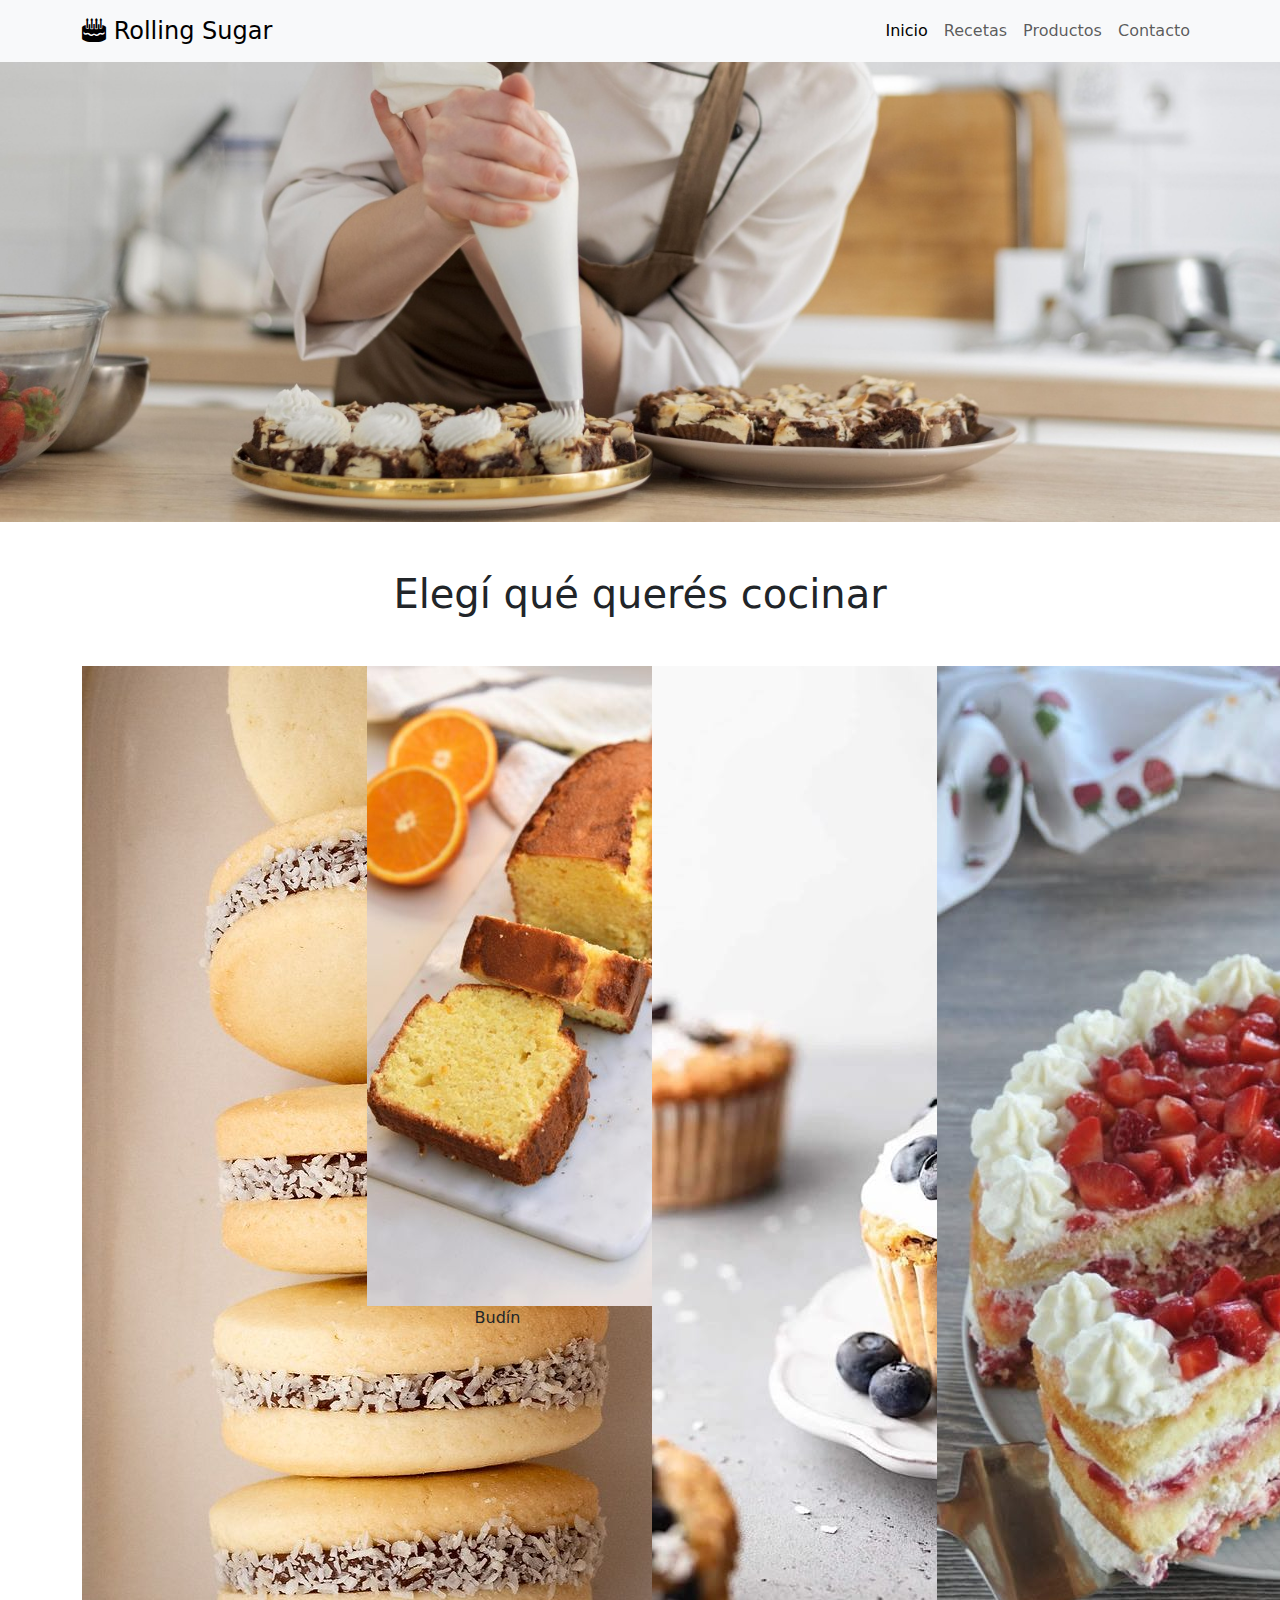
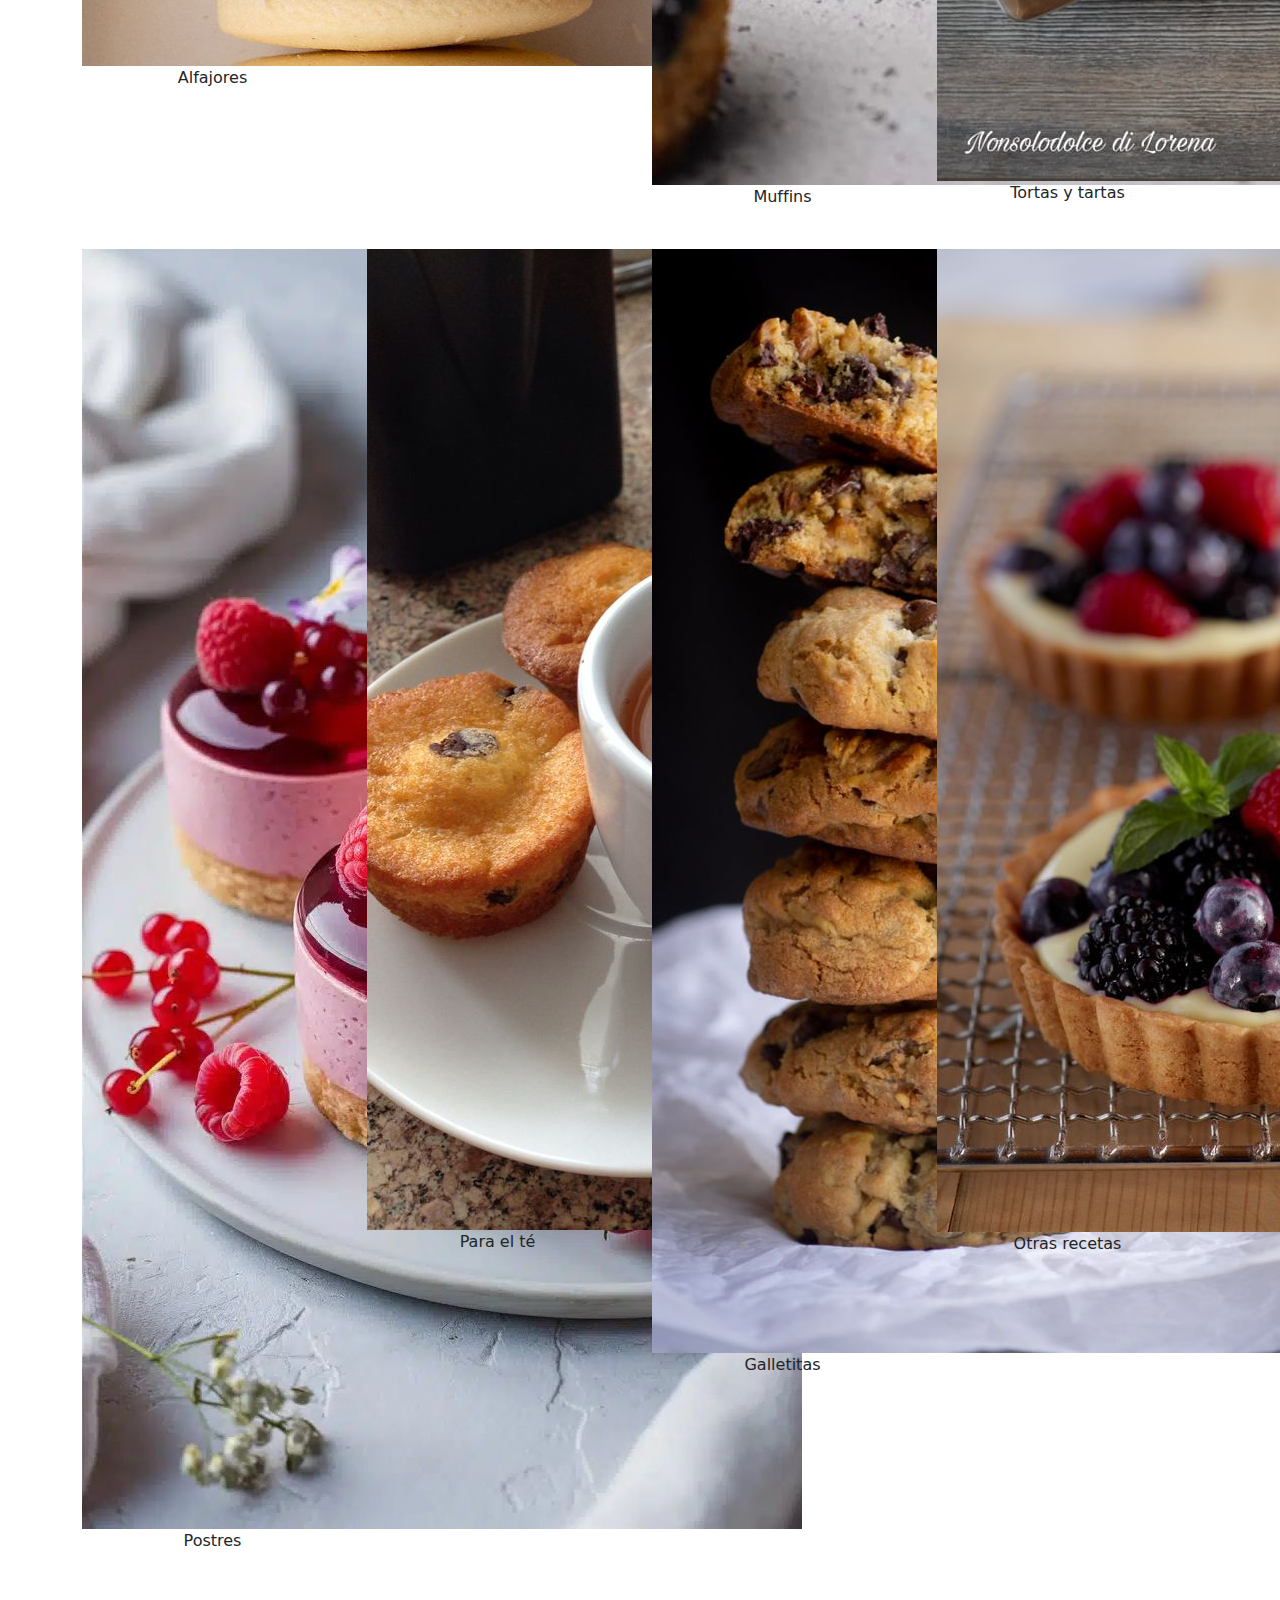
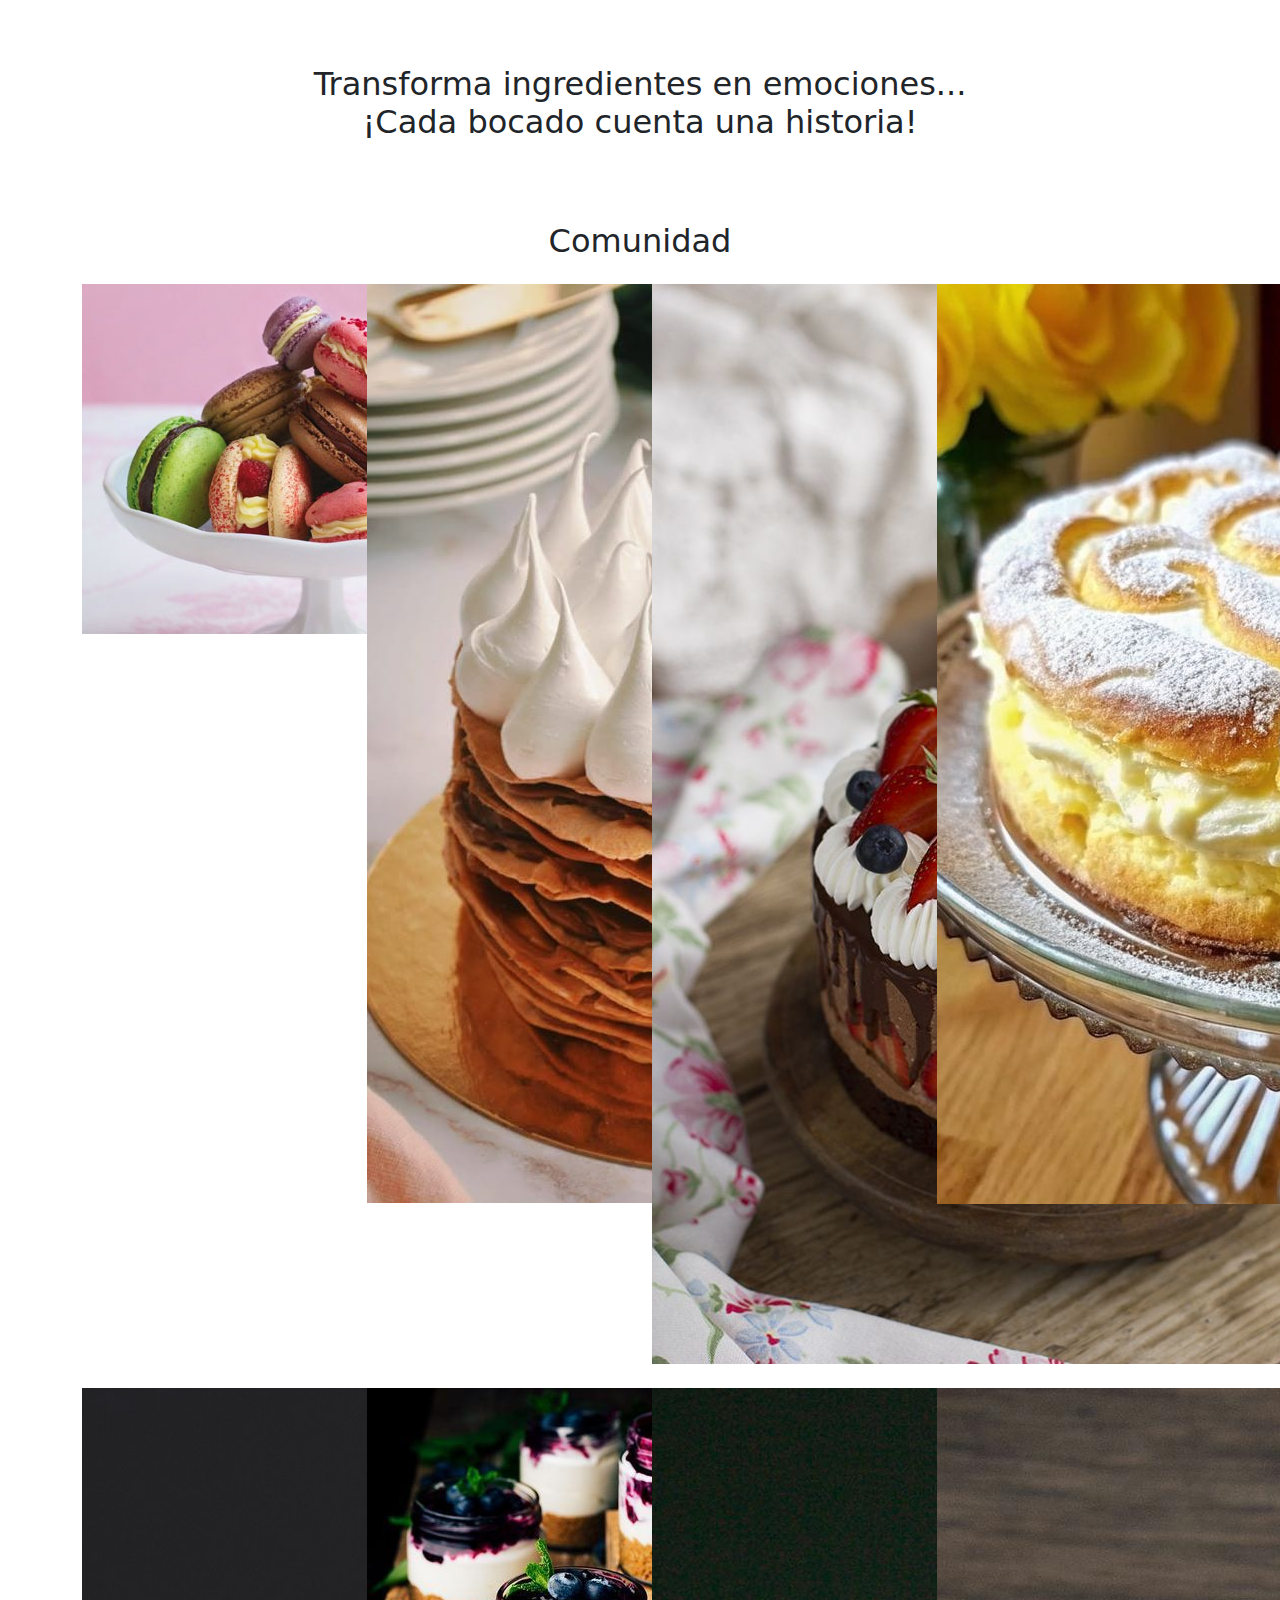
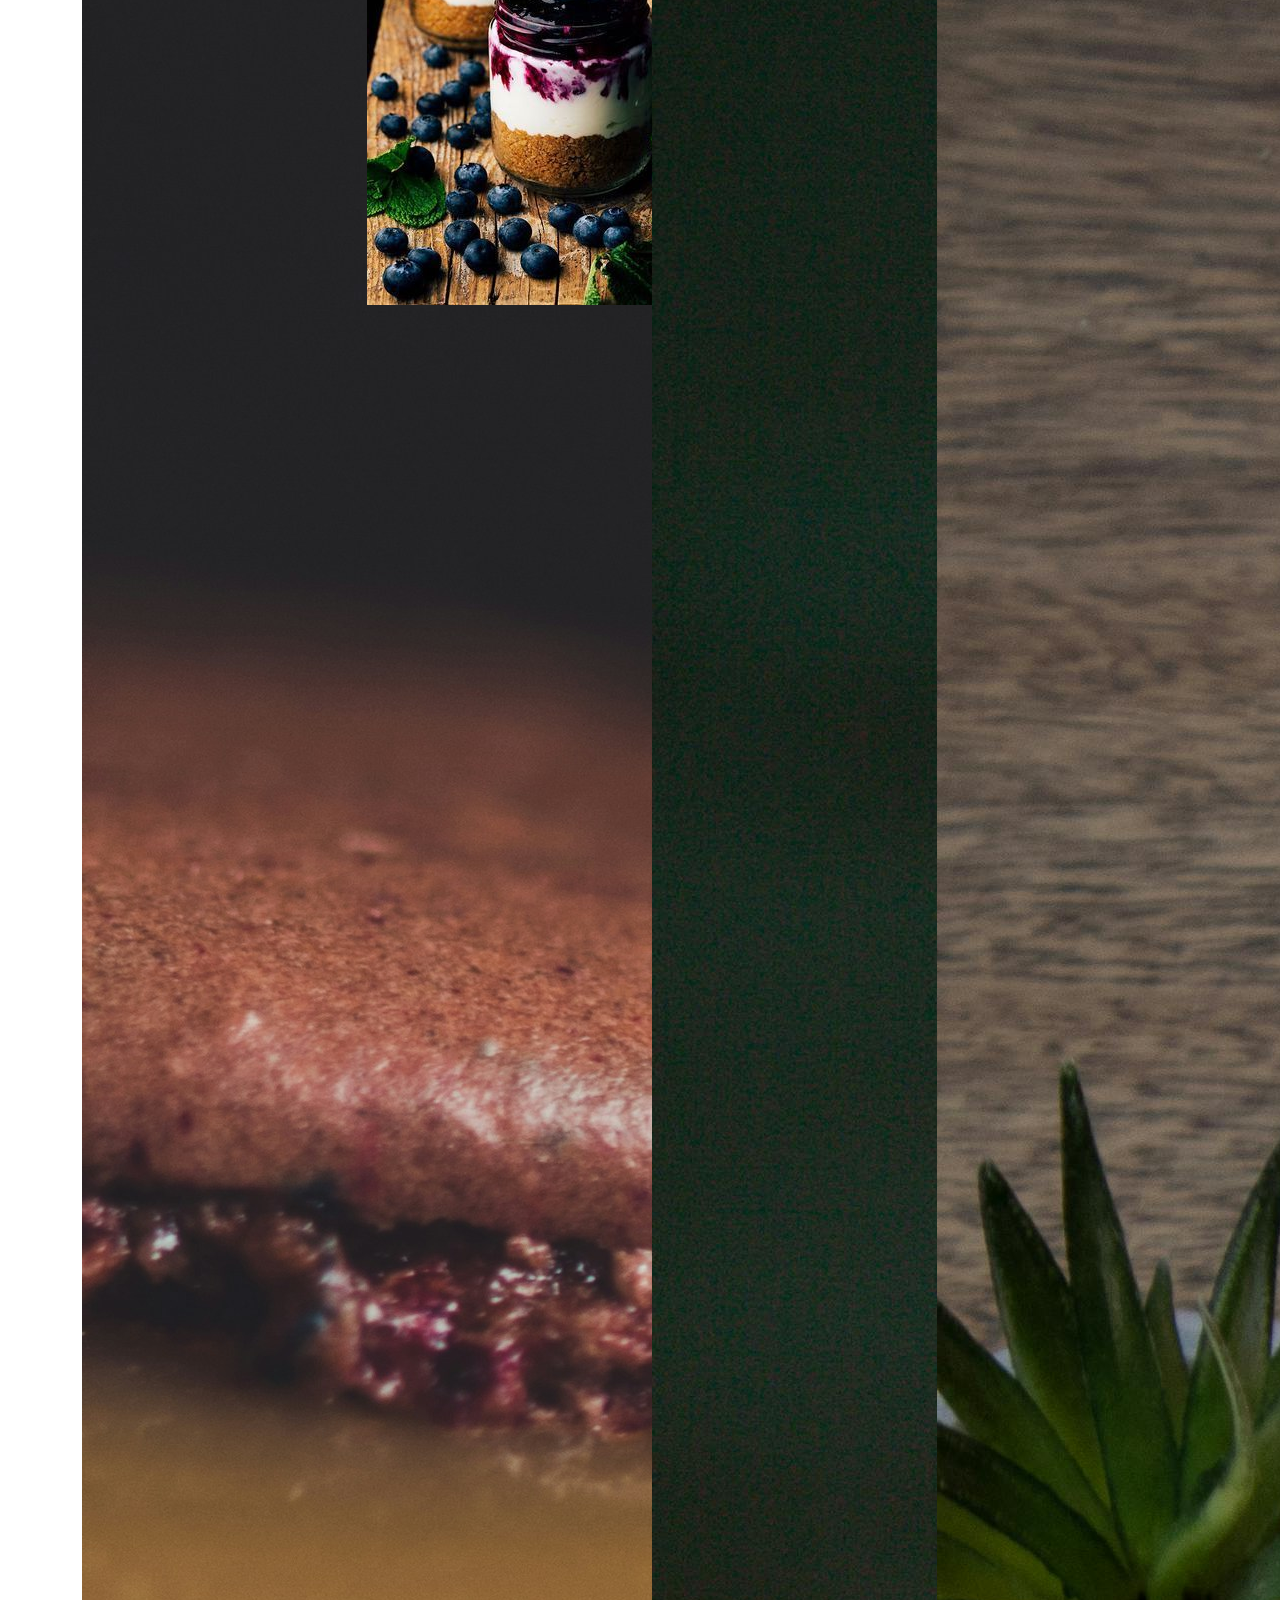
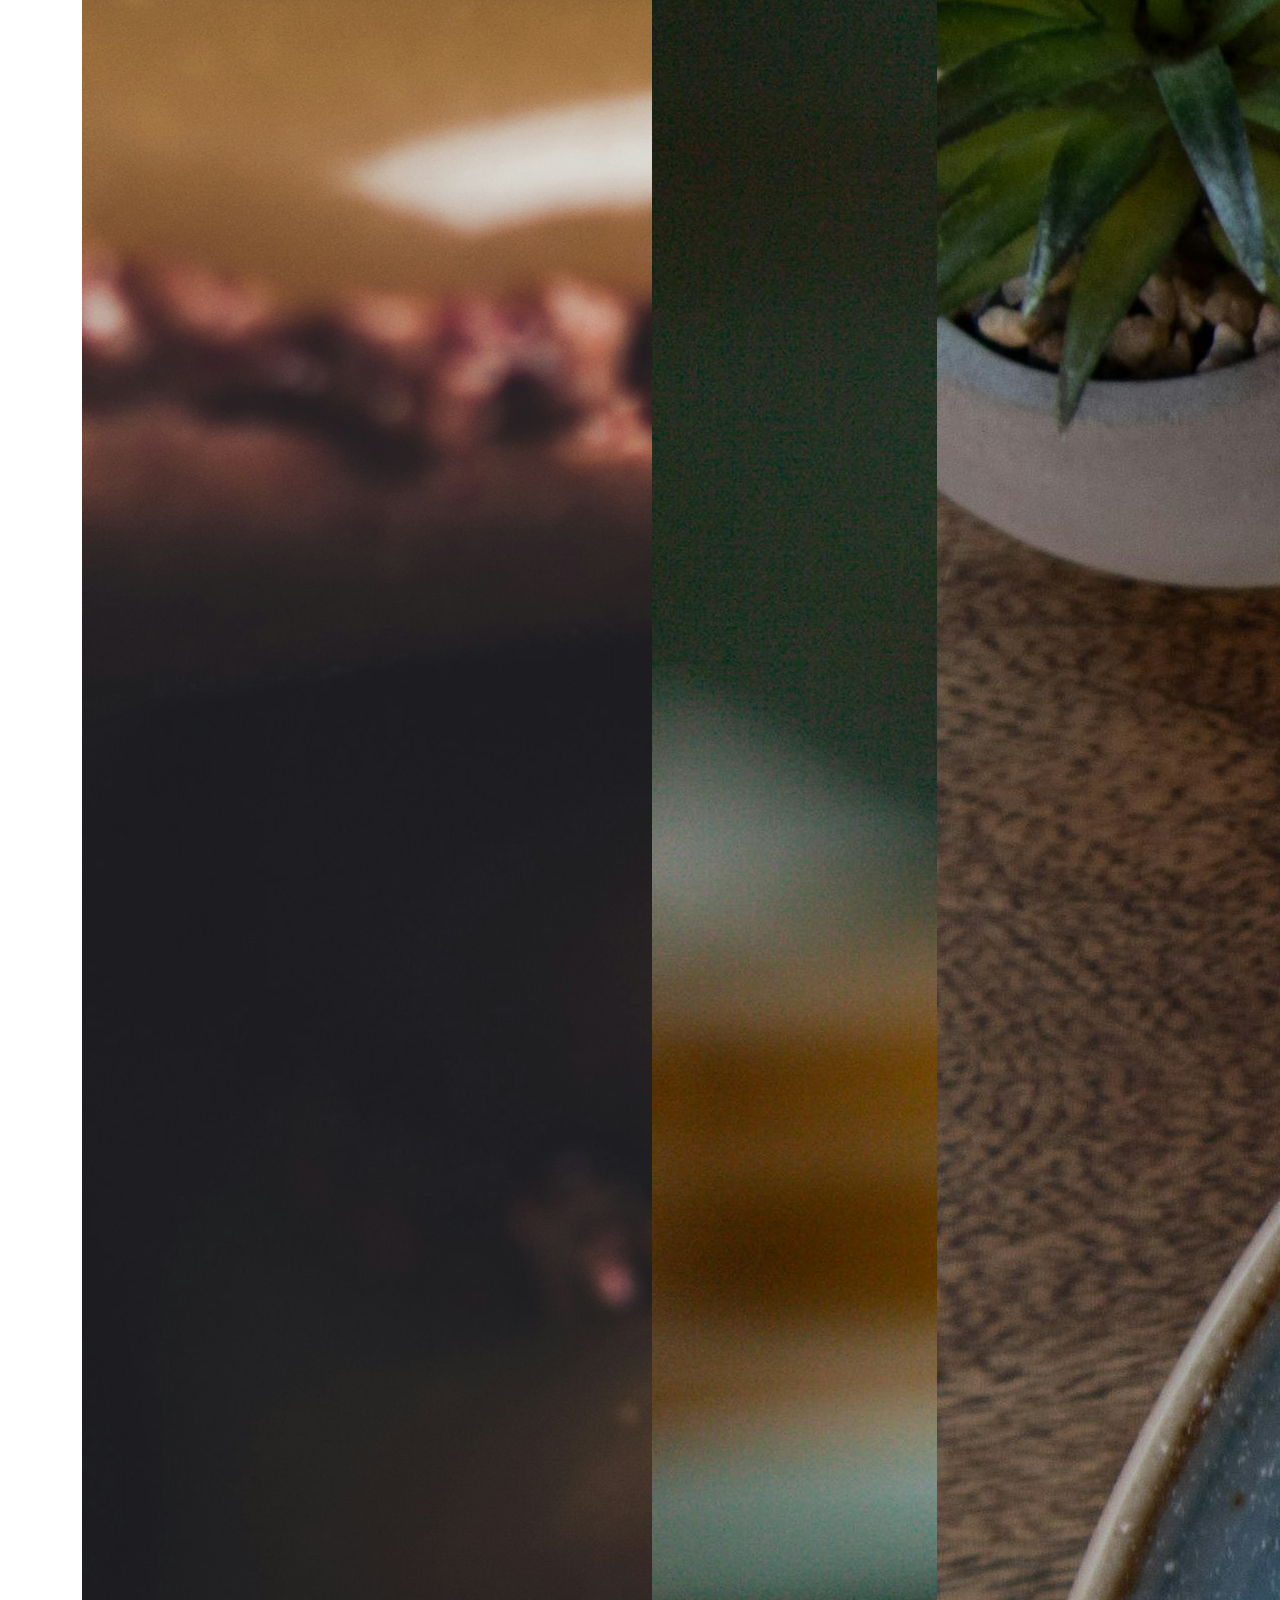
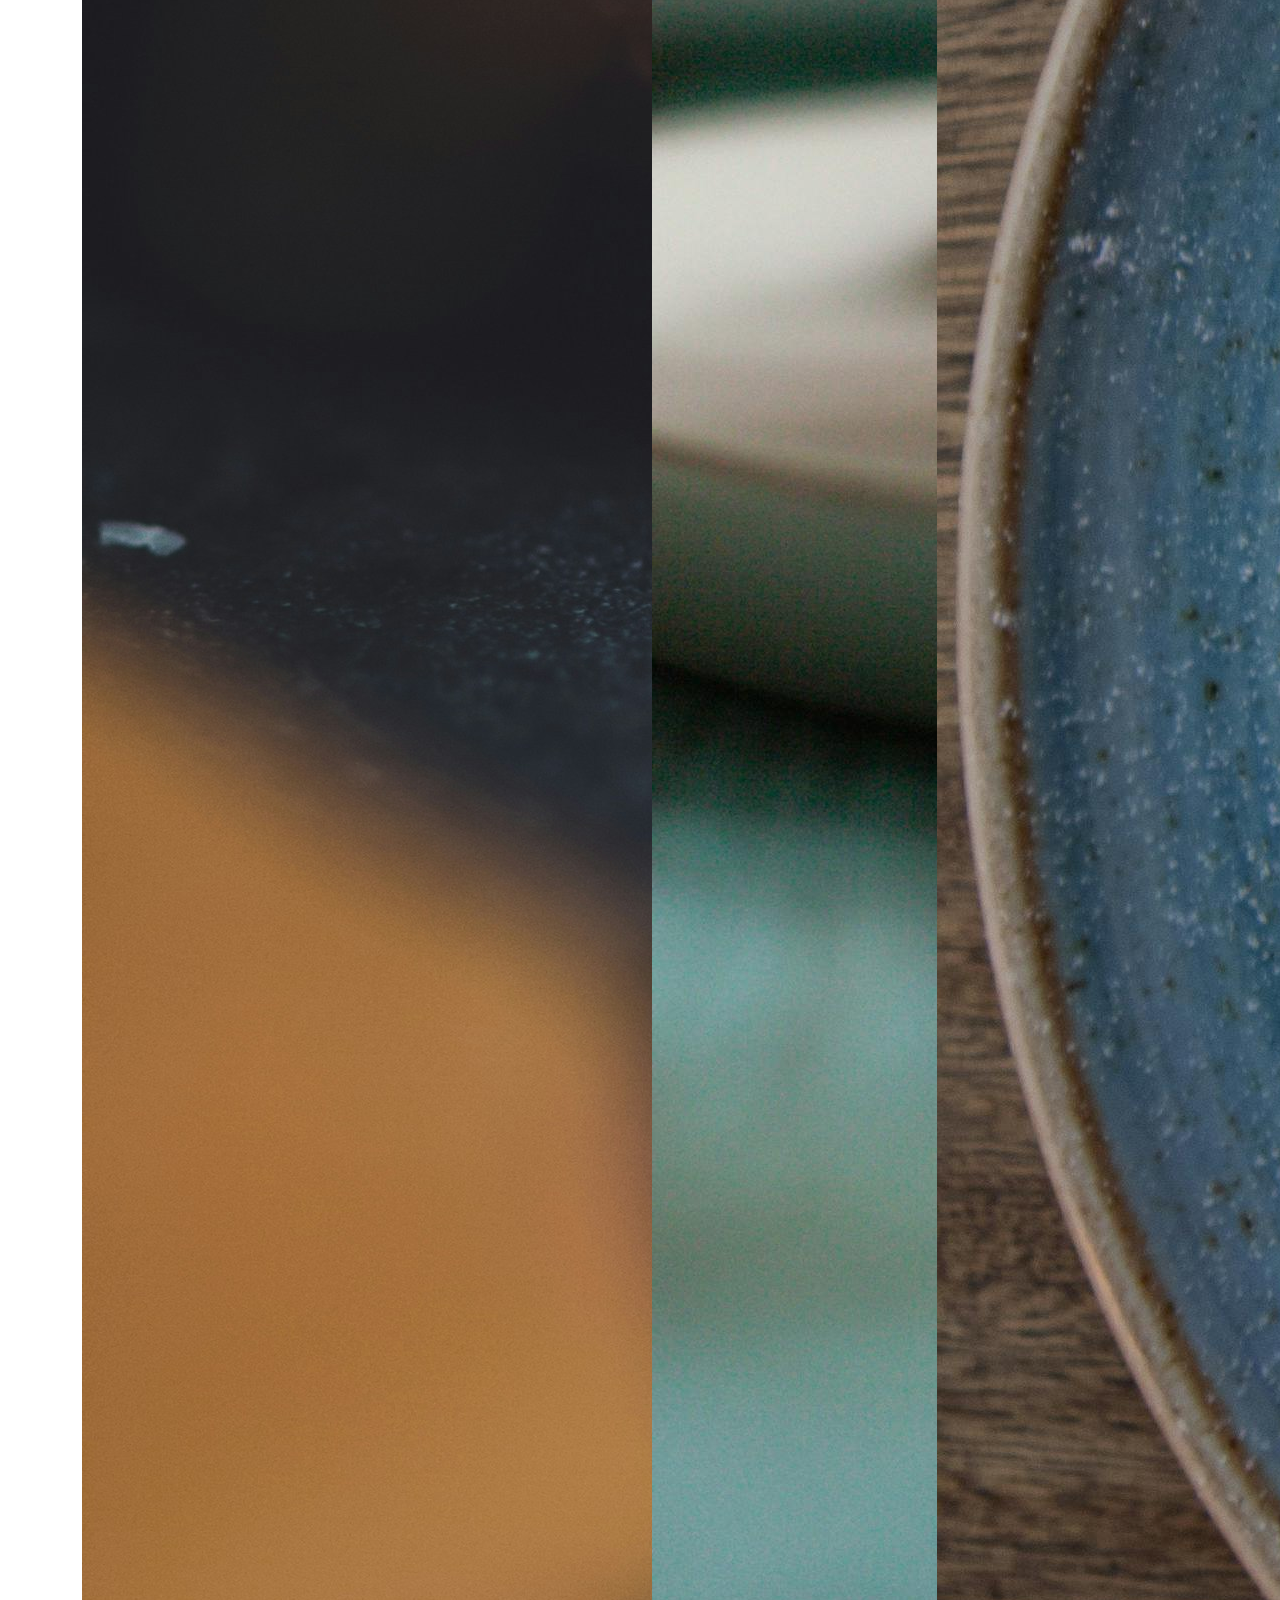
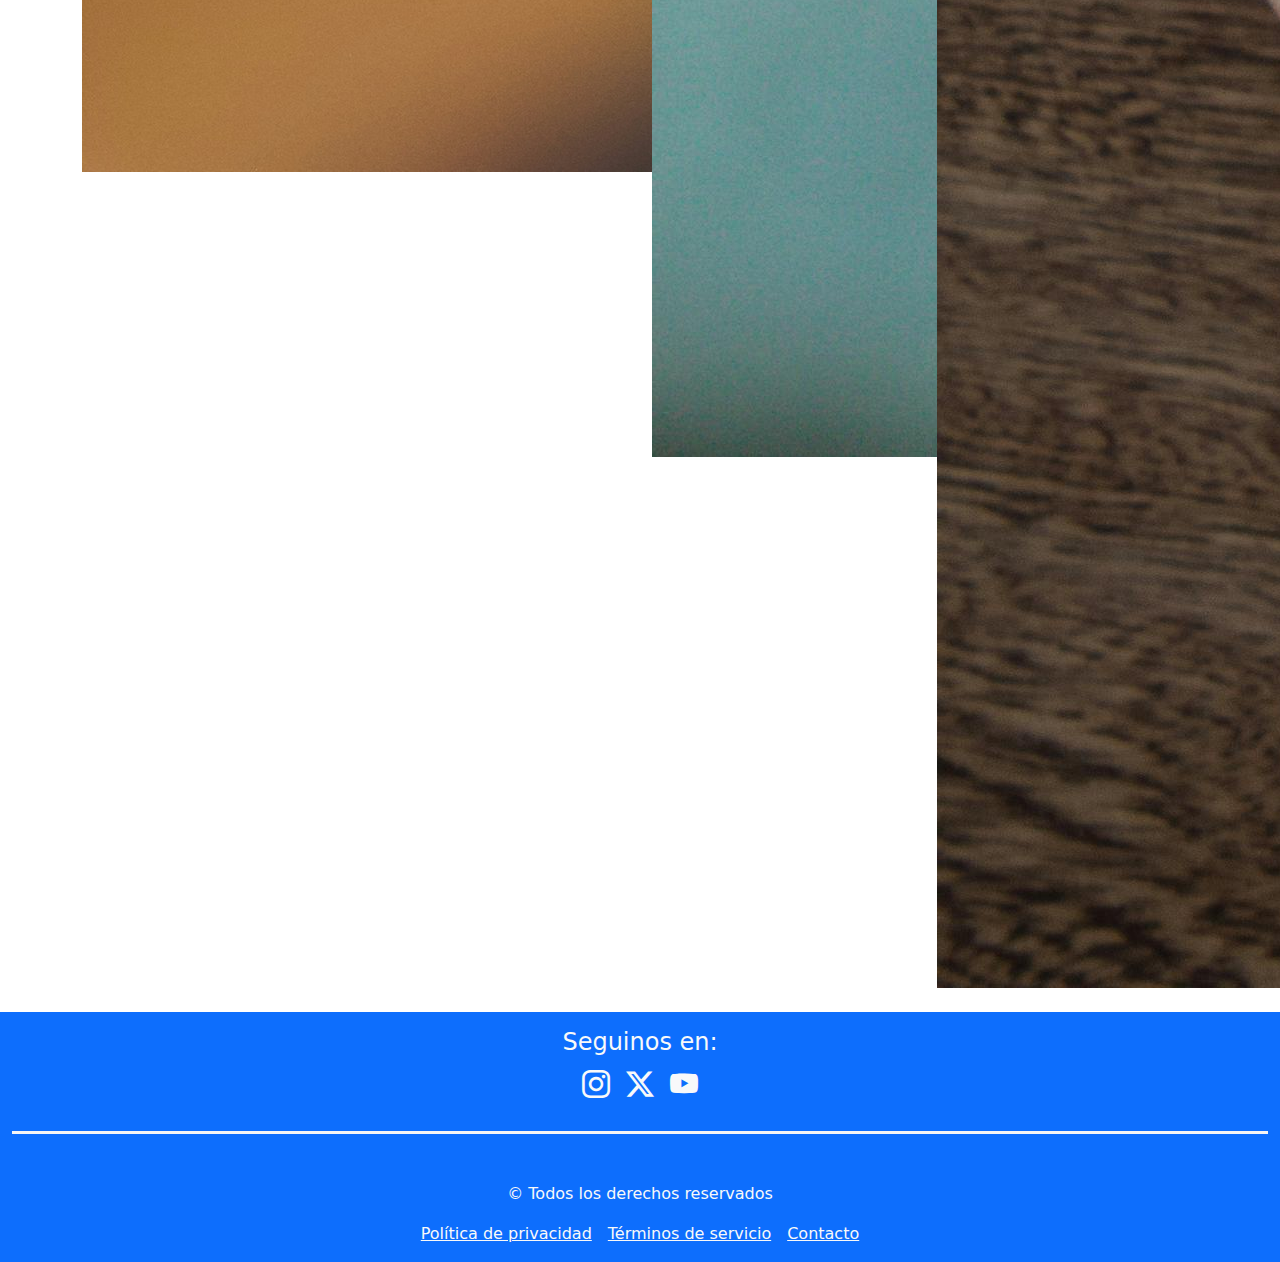
<file: index.html>
<!DOCTYPE html>
<html lang="es">
  <head>
    <meta charset="UTF-8" />
    <meta name="viewport" content="width=device-width, initial-scale=1.0" />
    <meta name="description" content="Práctica grupal git" />
    <meta
      name="author"
      content="Rocio Arreguez, Vale Stakelun, Marcos J. Gonzalez"
    />
    <link
      rel="stylesheet"
      href="https://cdn.jsdelivr.net/npm/bootstrap-icons@1.13.1/font/bootstrap-icons.min.css"
    />
    <link rel="stylesheet" href="./css/bootstrap.min.css" />
    <link rel="stylesheet" href="./css/style.css" />
    <title>Rolling Sugar</title>
  </head>
  <body>
    <header>
      <nav class="navbar navbar-expand-lg bg-body-tertiary">
        <div class="container">
          <a class="navbar-brand fs-4" href="./index.html"
            ><i class="bi bi-cake2-fill"></i> Rolling Sugar</a
          >
          <button
            class="navbar-toggler"
            type="button"
            data-bs-toggle="collapse"
            data-bs-target="#opcionesNavbar"
            aria-controls="opcionesNavbar"
            aria-expanded="false"
            aria-label="Toggle navigation"
          >
            <span class="navbar-toggler-icon"></span>
          </button>
          <div class="collapse navbar-collapse" id="opcionesNavbar">
            <ul class="navbar-nav ms-auto mb-2 mb-lg-0">
              <li class="nav-item">
                <a
                  class="nav-link active"
                  aria-current="page"
                  href="./index.html"
                  >Inicio</a
                >
              </li>
              <li class="nav-item">
                <a class="nav-link" href="./pages/recetas.html">Recetas</a>
              </li>

              <li class="nav-item">
                <a class="nav-link" href="./pages/productos.html">Productos</a>
              </li>
              <li class="nav-item">
                <a class="nav-link" href="./pages/contacto.html">Contacto</a>
              </li>
            </ul>
          </div>
        </div>
      </nav>
    </header>
    <main>
      <!--imagen principal-->
      <section class="container-fluid p-0">
        <img
          src="./img/WhatsApp Image 2025-08-03 at 9.50.43 PM.jpeg"
          alt="mujer cocinando"
          class="img-fluid w-100"
        />
      </section>
      <!--seccion elige cocinar-->
      <section class="text-center my-5">
        <h1 class="text-center">Elegí qué querés cocinar</h1>

        <div class="container">
          <div class="row justify-content-center g-4 mt-4">
            <div class="col-6 col-md-3">
              <img
                src="./img/WhatsApp Image 2025-08-03 at 9.50.41 PM.jpeg"
                class="imgdepostres"
                alt="alfajores de maizena"
              />
              <p>Alfajores</p>
            </div>
            <div class="col-6 col-md-3">
              <img
                src="./img/WhatsApp Image 2025-08-03 at 9.50.41 PM (2).jpeg"
                class="imgdepostres"
                alt="budin de mandarina"
              />
              <p>Budín</p>
            </div>
            <div class="col-6 col-md-3">
              <img
                src="./img/WhatsApp Image 2025-08-03 at 9.50.43 PM (1).jpeg"
                class="imgdepostres"
                alt="mufiss"
              />
              <p>Muffins</p>
            </div>
            <div class="col-6 col-md-3">
              <img
                src="./img/WhatsApp Image 2025-08-03 at 9.50.45 PM (1).jpeg"
                class="imgdepostres"
                alt="Torta de frutilla"
              />
              <p>Tortas y tartas</p>
            </div>
            <div class="col-6 col-md-3">
              <img
                src="./img/WhatsApp Image 2025-08-03 at 9.50.46 PM.jpeg"
                class="imgdepostres"
                alt="postres"
              />
              <p>Postres</p>
            </div>
            <div class="col-6 col-md-3">
              <img
                src="./img/WhatsApp Image 2025-08-03 at 9.50.45 PM.jpeg"
                class="imgdepostres"
                alt="postres para acompañar el te"
              />
              <p>Para el té</p>
            </div>
            <div class="col-6 col-md-3">
              <img
                src="./img/WhatsApp Image 2025-08-03 at 9.50.42 PM (3).jpeg"
                class="imgdepostres"
                alt="galletas"
              />
              <p>Galletitas</p>
            </div>
            <div class="col-6 col-md-3">
              <img
                src="./img/WhatsApp Image 2025-08-03 at 9.50.42 PM.jpeg"
                class="imgdepostres"
                alt="otras recetas para merienda"
              />
              <p>Otras recetas</p>
            </div>
          </div>
        </div>
      </section>
      <!--titulo transforma-->
      <article class="text-center py-5 frase">
        <h2>
          Transforma ingredientes en emociones...<br />¡Cada bocado cuenta una
          historia!
        </h2>
      </article>
      <!--seccion comunidad-->
      <section class="my-4">
        <h2 class="text-center">Comunidad</h2>
        <div class="container mt-4">
          <div class="row g-4">
            <div class="col-6 col-md-3">
              <img
                src="./img/WhatsApp Image 2025-08-03 at 9.50.38 PM.jpeg"
                class="comunidad"
                alt="alfajores"
              />
            </div>
            <div class="col-6 col-md-3">
              <img
                src="./img/WhatsApp Image 2025-08-03 at 9.50.41 PM (1).jpeg"
                class="comunidad"
                alt="Torta"
              />
            </div>
            <div class="col-6 col-md-3">
              <img src="./img/WhatsApp Image 2025-08-03 at 9.50.42 PM (1).jpeg"
              class="comunidad alt="Torta" />
            </div>
            <div class="col-6 col-md-3">
              <img src="./img/WhatsApp Image 2025-08-03 at 9.50.42 PM (2).jpeg"
              class="comunidad alt="torta" />
            </div>
            <div class="col-6 col-md-3">
              <img src="./img/alfajorChocolate.jpg" class="comunidad
              alt="alfajores" />
            </div>
            <div class="col-6 col-md-3">
              <img src="./img/WhatsApp Image 2025-08-03 at 9.50.44 PM (1).jpeg"
              class="comunidad alt="postre" />
            </div>
            <div class="col-6 col-md-3">
              <img src="./img/alfajorDe.jpg" class="comunidad alt="postre" />
            </div>
            <div class="col-6 col-md-3">
              <img src="./img/alfajorAesthetic.jpg" class="comunidad
              alt="alfajores" />
            </div>
          </div>
        </div>
      </section>
    </main>
    <!--footer-->
    <footer class="bg-primary py-3">
      <section class="container-fluid">
        <article class="row">
          <h6 class="text-center text-light fs-4">Seguinos en:</h6>
          <div class="col-12 d-flex gap-3 justify-content-center">
            <a href=""><i class="bi bi-instagram text-light fs-3"></i></a>
            <a href=""><i class="bi bi-twitter-x text-light fs-3"></i></a>
            <a href=""><i class="bi bi-youtube text-light fs-3"></i></a>
          </div>
        </article>
        <div class="lineaFooter my-4"></div>
        <article class="row mt-5">
          <p class="text-center text-light">
            &copy; Todos los derechos reservados
          </p>
          <div class="col-12 d-flex gap-3 justify-content-center">
            <a class="text-light" href="">Política de privacidad</a>
            <a class="text-light" href="">Términos de servicio</a>
            <a class="text-light" href="">Contacto</a>
          </div>
        </article>
      </section>
    </footer>

    <script src="./js/bootstrap.min.js"></script>
  </body>
</html>
</file>
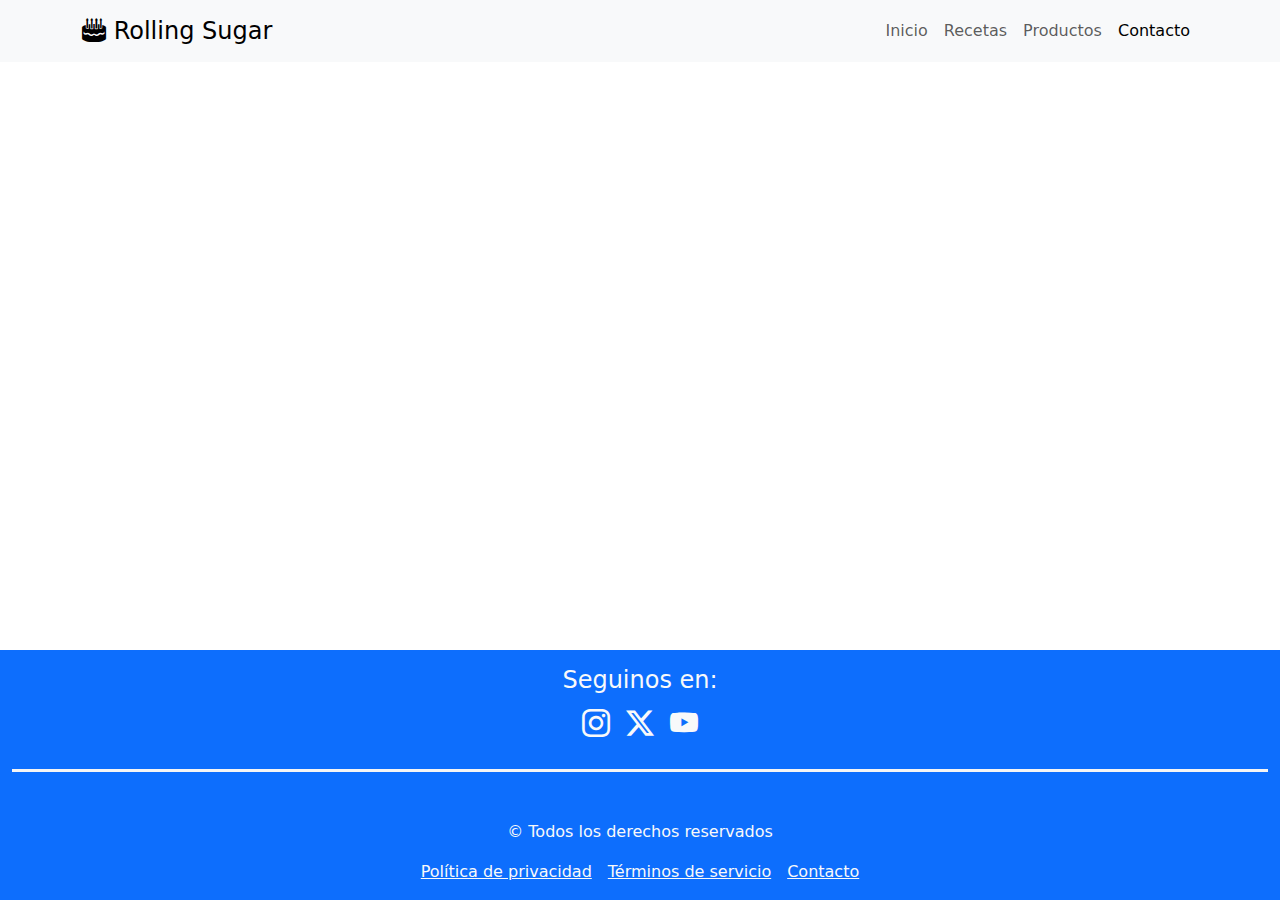
<file: pages/contacto.html>
<!DOCTYPE html>
<html lang="es">
  <head>
    <meta charset="UTF-8" />
    <meta name="viewport" content="width=device-width, initial-scale=1.0" />
    <meta
      name="description"
      content="Práctica grupal git"
    />
    <meta name="author" content="Rocio Arreguez, Vale Stakelun, Marcos J. Gonzalez" />
    <link
      rel="stylesheet"
      href="https://cdn.jsdelivr.net/npm/bootstrap-icons@1.13.1/font/bootstrap-icons.min.css"
    />
    <link rel="stylesheet" href="../css/bootstrap.min.css" />
    <link rel="stylesheet" href="../css/style.css" />
    <title>Rolling Sugar</title>
  </head>
  <body>
    <header>
      <nav class="navbar navbar-expand-lg bg-body-tertiary">
        <div class="container">
          <a class="navbar-brand fs-4" href="./index.html"
            ><i class="bi bi-cake2-fill"></i> Rolling Sugar</a
          >
          <button
            class="navbar-toggler"
            type="button"
            data-bs-toggle="collapse"
            data-bs-target="#opcionesNavbar"
            aria-controls="opcionesNavbar"
            aria-expanded="false"
            aria-label="Toggle navigation"
          >
            <span class="navbar-toggler-icon"></span>
          </button>
          <div class="collapse navbar-collapse" id="opcionesNavbar">
            <ul class="navbar-nav ms-auto mb-2 mb-lg-0">
              <li class="nav-item">
                <a
                  class="nav-link "
                  
                  href="./index.html"
                  >Inicio</a
                >
              </li>
              <li class="nav-item">
                <a class="nav-link"  href="./recetas.html"
                  >Recetas</a
                >
                 <li class="nav-item">
                <a class="nav-link"  href="./productos.html"
                  >Productos</a
                >
              </li>
              <li class="nav-item ">
                <a class="nav-link active" aria-current="page" href="./contacto.html"
                  >Contacto</a
                >
              </li>
            </ul>
          </div>
        </div>
      </nav>
    </header>
    <main>

    </main>
    <footer class="bg-primary py-3">
      <section class="container-fluid">
        <article class="row">
             <H6 class="text-center text-light fs-4"> Seguinos en:</H6>
          <div class="col-12 d-flex gap-3 justify-content-center">
                <a href=""><i class="bi bi-instagram text-light fs-3"></i></a>
                <a href=""><i class="bi bi-twitter-x text-light fs-3"></i></a>
                <a href=""><i class="bi bi-youtube text-light fs-3"></i></a>
          </div>
        </article>
        <div class="lineaFooter my-4"></div>
        <article class="row mt-5">
                <p class="text-center text-light">&copy; Todos los derechos reservados</p>
           <div class="col-12 d-flex gap-3 justify-content-center">
                <a class="text-light" href="">Política de privacidad</a>
                <a class="text-light" href="">Términos de servicio</a>
                <a class="text-light" href="">Contacto</a>
           </div> 
        </article>
        
      </section>
    </footer>

    <script src="../js/bootstrap.min.js"></script>
  </body>
</html>
</file>
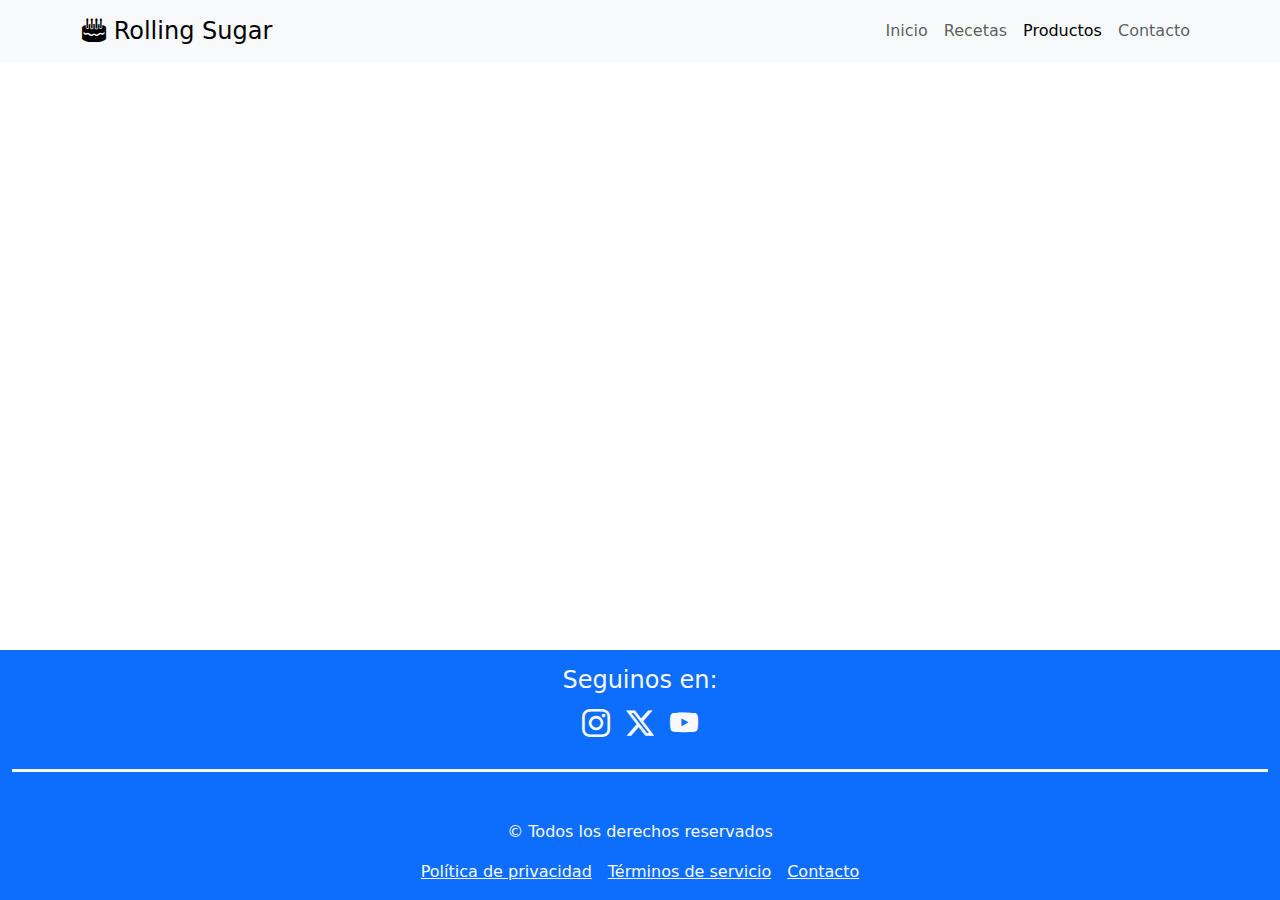
<file: pages/productos.html>
<!DOCTYPE html>
<html lang="es">
  <head>
    <meta charset="UTF-8" />
    <meta name="viewport" content="width=device-width, initial-scale=1.0" />
    <meta
      name="description"
      content="Práctica grupal git"
    />
    <meta name="author" content="Rocio Arreguez, Vale Stakelun, Marcos J. Gonzalez" />
    <link
      rel="stylesheet"
      href="https://cdn.jsdelivr.net/npm/bootstrap-icons@1.13.1/font/bootstrap-icons.min.css"
    />
    <link rel="stylesheet" href="../css/bootstrap.min.css" />
    <link rel="stylesheet" href="../css/style.css" />
    <title>Rolling Sugar</title>
  </head>
  <body>
    <header>
      <nav class="navbar navbar-expand-lg bg-body-tertiary">
        <div class="container">
          <a class="navbar-brand fs-4" href="../index.html"
            ><i class="bi bi-cake2-fill"></i> Rolling Sugar</a
          >
          <button
            class="navbar-toggler"
            type="button"
            data-bs-toggle="collapse"
            data-bs-target="#opcionesNavbar"
            aria-controls="opcionesNavbar"
            aria-expanded="false"
            aria-label="Toggle navigation"
          >
            <span class="navbar-toggler-icon"></span>
          </button>
          <div class="collapse navbar-collapse" id="opcionesNavbar">
            <ul class="navbar-nav ms-auto mb-2 mb-lg-0">
              <li class="nav-item">
                <a
                  class="nav-link "
                  
                  href="../index.html"
                  >Inicio</a
                >
              </li>
              <li class="nav-item">
                <a class="nav-link"  href="./recetas.html"
                  >Recetas</a
                >
                 <li class="nav-item">
                <a class="nav-link active" aria-current="page" href="./productos.html"
                  >Productos</a
                >
              </li>
              <li class="nav-item ">
                <a class="nav-link"  href="./contacto.html"
                  >Contacto</a
                >
              </li>
            </ul>
          </div>
        </div>
      </nav>
    </header>
    <main>

    </main>
    <footer class="bg-primary py-3">
      <section class="container-fluid">
        <article class="row">
             <H6 class="text-center text-light fs-4"> Seguinos en:</H6>
          <div class="col-12 d-flex gap-3 justify-content-center">
                <a href=""><i class="bi bi-instagram text-light fs-3"></i></a>
                <a href=""><i class="bi bi-twitter-x text-light fs-3"></i></a>
                <a href=""><i class="bi bi-youtube text-light fs-3"></i></a>
          </div>
        </article>
        <div class="lineaFooter my-4"></div>
        <article class="row mt-5">
                <p class="text-center text-light">&copy; Todos los derechos reservados</p>
           <div class="col-12 d-flex gap-3 justify-content-center">
                <a class="text-light" href="">Política de privacidad</a>
                <a class="text-light" href="">Términos de servicio</a>
                <a class="text-light" href="">Contacto</a>
           </div> 
        </article>
        
      </section>
    </footer>

    <script src="../js/bootstrap.min.js"></script>
  </body>
</html>
</file>
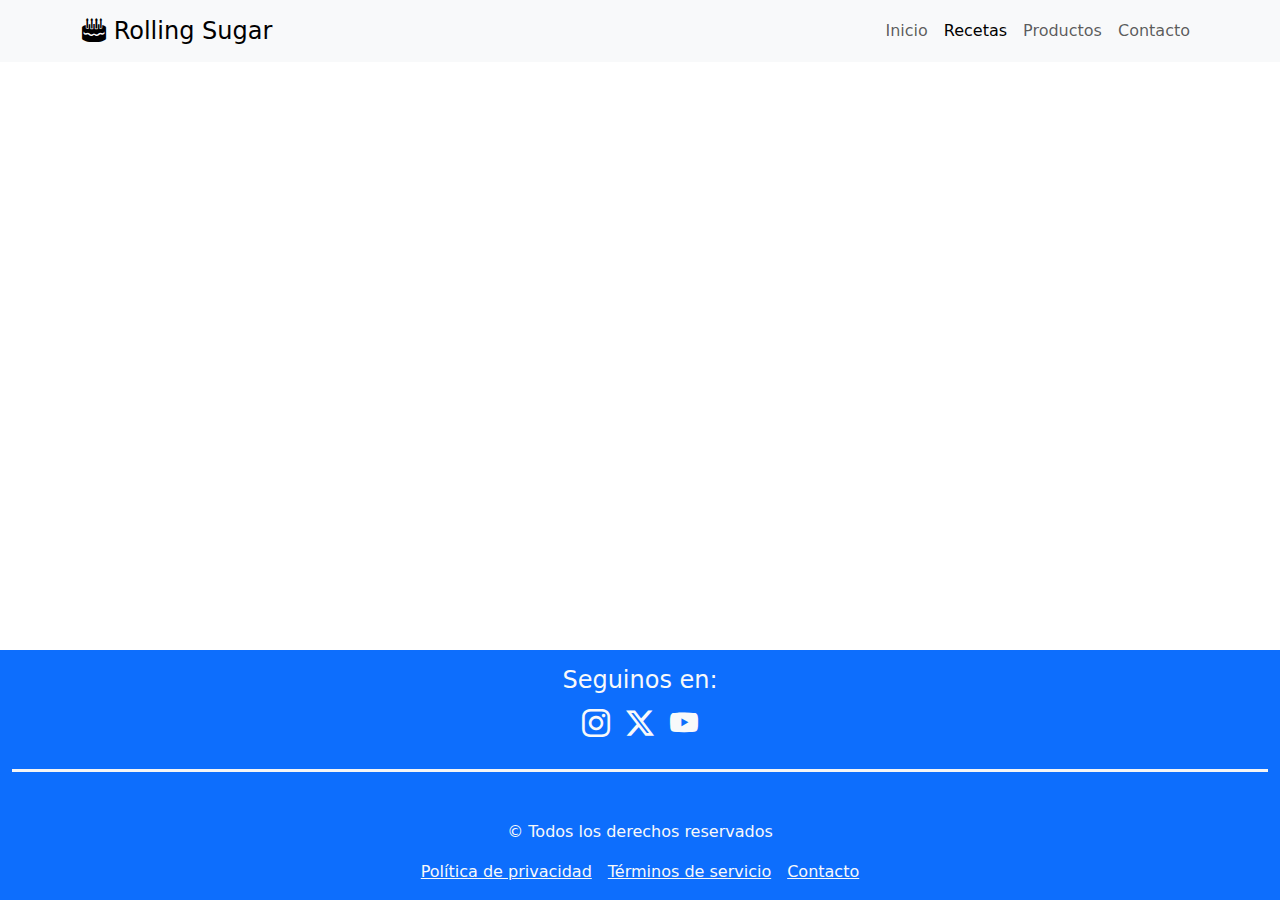
<file: pages/recetas.html>
<!DOCTYPE html>
<html lang="es">
  <head>
    <meta charset="UTF-8" />
    <meta name="viewport" content="width=device-width, initial-scale=1.0" />
    <meta
      name="description"
      content="Práctica grupal git"
    />
    <meta name="author" content="Rocio Arreguez, Vale Stakelun, Marcos J. Gonzalez" />
    <link
      rel="stylesheet"
      href="https://cdn.jsdelivr.net/npm/bootstrap-icons@1.13.1/font/bootstrap-icons.min.css"
    />
    <link rel="stylesheet" href="../css/bootstrap.min.css" />
    <link rel="stylesheet" href="../css/style.css" />
    <title>Rolling Sugar</title>
  </head>
  <body>
    <header>
      <nav class="navbar navbar-expand-lg bg-body-tertiary">
        <div class="container">
          <a class="navbar-brand fs-4" href="./index.html"
            ><i class="bi bi-cake2-fill"></i> Rolling Sugar</a
          >
          <button
            class="navbar-toggler"
            type="button"
            data-bs-toggle="collapse"
            data-bs-target="#opcionesNavbar"
            aria-controls="opcionesNavbar"
            aria-expanded="false"
            aria-label="Toggle navigation"
          >
            <span class="navbar-toggler-icon"></span>
          </button>
          <div class="collapse navbar-collapse" id="opcionesNavbar">
            <ul class="navbar-nav ms-auto mb-2 mb-lg-0">
              <li class="nav-item">
                <a
                  class="nav-link "
                  
                  href="./index.html"
                  >Inicio</a
                >
              </li>
              <li class="nav-item">
                <a class="nav-link active"  aria-current="page" href="./recetas.html"
                  >Recetas</a
                >
                 <li class="nav-item">
                <a class="nav-link " href="./productos.html"
                  >Productos</a
                >
              </li>
              <li class="nav-item ">
                <a class="nav-link"  href="./contacto.html"
                  >Contacto</a
                >
              </li>
            </ul>
          </div>
        </div>
      </nav>
    </header>
    <main>

    </main>
    <footer class="bg-primary py-3">
      <section class="container-fluid">
        <article class="row">
             <H6 class="text-center text-light fs-4"> Seguinos en:</H6>
          <div class="col-12 d-flex gap-3 justify-content-center">
                <a href=""><i class="bi bi-instagram text-light fs-3"></i></a>
                <a href=""><i class="bi bi-twitter-x text-light fs-3"></i></a>
                <a href=""><i class="bi bi-youtube text-light fs-3"></i></a>
          </div>
        </article>
        <div class="lineaFooter my-4"></div>
        <article class="row mt-5">
                <p class="text-center text-light">&copy; Todos los derechos reservados</p>
           <div class="col-12 d-flex gap-3 justify-content-center">
                <a class="text-light" href="">Política de privacidad</a>
                <a class="text-light" href="">Términos de servicio</a>
                <a class="text-light" href="">Contacto</a>
           </div> 
        </article>
        
      </section>
    </footer>

    <script src="../js/bootstrap.min.js"></script>
  </body>
</html>
</file>
<file: css/style.css>
body{
  display: flex;
  flex-direction: column;
  min-height: 100vh;
}

main{
  flex-grow: 1;
}

.lineaFooter{
    width: 100%;
    height: 3px;
    background-color: whitesmoke;
}

.img-card{
    width: 100%;
    height: 400px;
    object-fit: cover;
}
</file>
